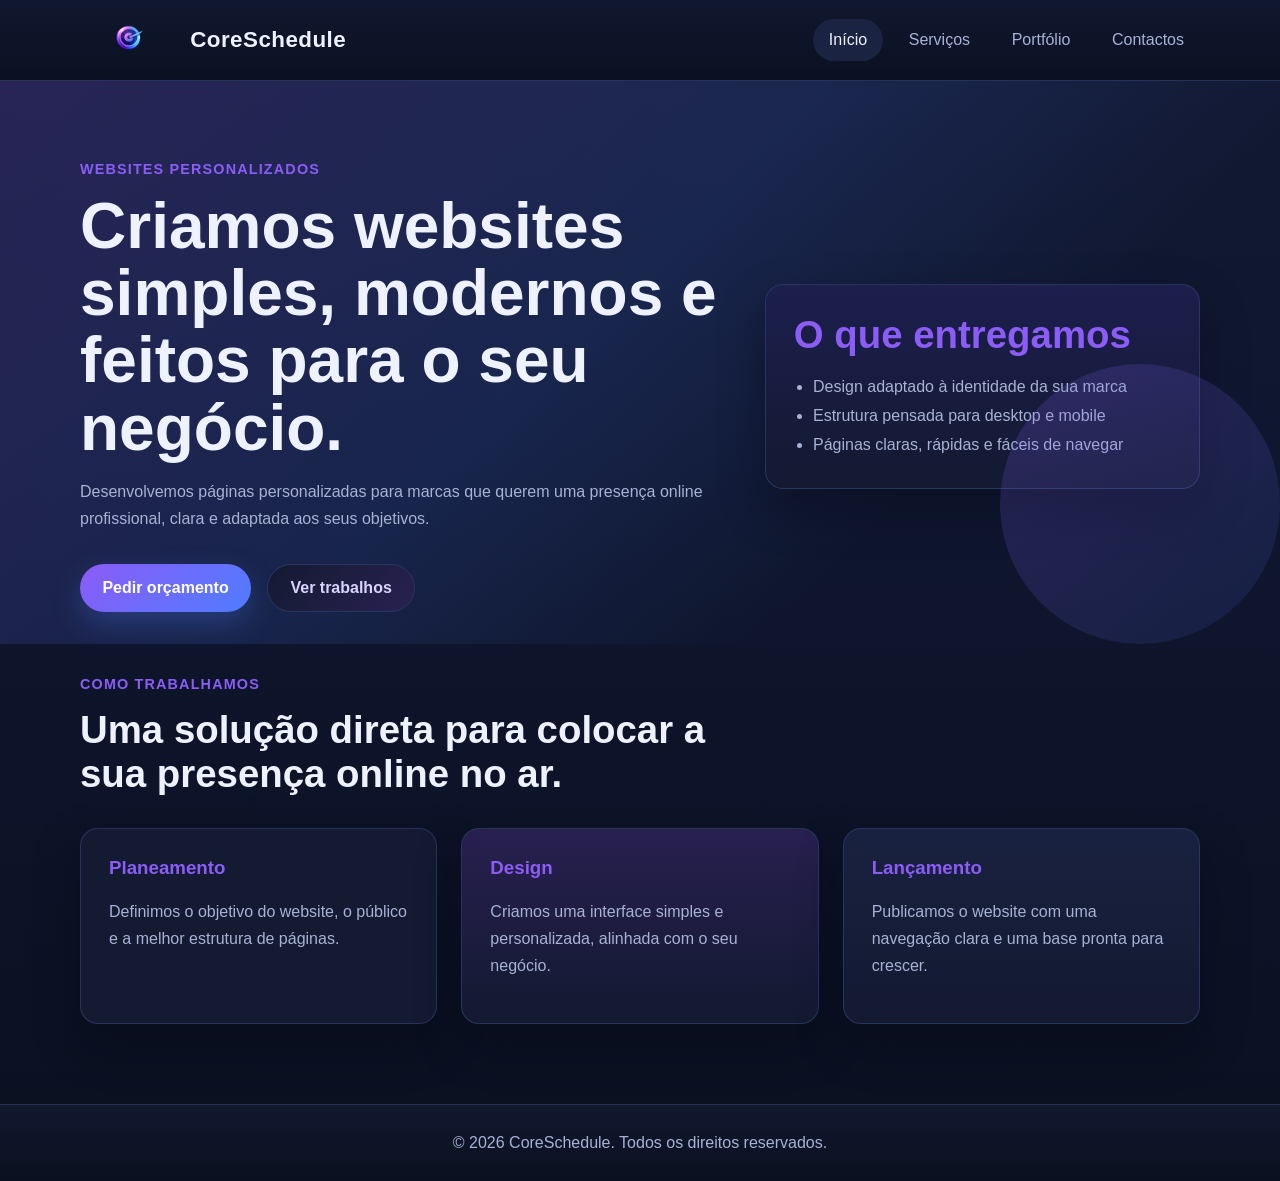
<file: index.html>
<!DOCTYPE html>
<html lang="pt">
<head>
    <meta charset="UTF-8">
    <meta name="viewport" content="width=device-width, initial-scale=1.0">
    <title>CoreSchedule</title>
    <link rel="stylesheet" href="css/styles.css">
    <link rel="icon" type="image/x-icon" href="css/galeria/icoCoreSchedule.ico">
</head>
<body>
    <!-- Header -->
    <header class="site-header">
        <div class="container nav-wrap">
            <!-- Brand / Logo -->
            <a class="brand" href="index.html" aria-label="CoreSchedule - voltar ao início">
                <img class="brand-mark" src="css/galeria/logoCoreSchedule.png" alt="Logo da CoreSchedule">
                <span class="brand-text">CoreSchedule</span>
            </a>

            <!-- Main Navigation -->
            <nav class="site-nav" aria-label="Menu principal">
                <a class="is-active" href="index.html">Início</a>
                <a href="pages/servicos.html">Serviços</a>
                <a href="pages/portfolio.html">Portfólio</a>
                <a href="pages/contactos.html">Contactos</a>
            </nav>
        </div>
    </header>

    <!-- Main Content -->
    <main>
        <!-- Hero Section -->
        <section class="hero">
            <div class="container hero-grid">
                <!-- Hero Text Content -->
                <div>
                    <p class="eyebrow">Websites personalizados</p>
                    <h1>Criamos websites simples, modernos e feitos para o seu negócio.</h1>
                    <p class="hero-text">
                        Desenvolvemos páginas personalizadas para marcas que querem uma presença
                        online profissional, clara e adaptada aos seus objetivos.
                    </p>
                    <div class="hero-actions">
                        <a class="button primary" href="pages/contactos.html">Pedir orçamento</a>
                        <a class="button secondary" href="pages/portfolio.html">Ver trabalhos</a>
                    </div>
                </div>

                <!-- Hero Highlight Card -->
                <div class="hero-card">
                    <h2>O que entregamos</h2>
                    <ul class="feature-list">
                        <li>Design adaptado à identidade da sua marca</li>
                        <li>Estrutura pensada para desktop e mobile</li>
                        <li>Páginas claras, rápidas e fáceis de navegar</li>
                    </ul>
                </div>
            </div>
        </section>

        <!-- Process Section -->
        <section class="section">
            <div class="container">
                <!-- Section Heading -->
                <div class="section-heading">
                    <p class="eyebrow">Como trabalhamos</p>
                    <h2>Uma solução direta para colocar a sua presença online no ar.</h2>
                </div>

                <!-- Process Cards -->
                <div class="card-grid">
                    <article class="info-card">
                        <h3>Planeamento</h3>
                        <p>Definimos o objetivo do website, o público e a melhor estrutura de páginas.</p>
                    </article>
                    <article class="info-card">
                        <h3>Design</h3>
                        <p>Criamos uma interface simples e personalizada, alinhada com o seu negócio.</p>
                    </article>
                    <article class="info-card">
                        <h3>Lançamento</h3>
                        <p>Publicamos o website com uma navegação clara e uma base pronta para crescer.</p>
                    </article>
                </div>
            </div>
        </section>
    </main>

    <!-- Footer -->
    <footer class="site-footer">
        <div class="container footer-content">
            <p>&copy; 2026 CoreSchedule. Todos os direitos reservados.</p>
        </div>
    </footer>
</body>
</html>
</file>
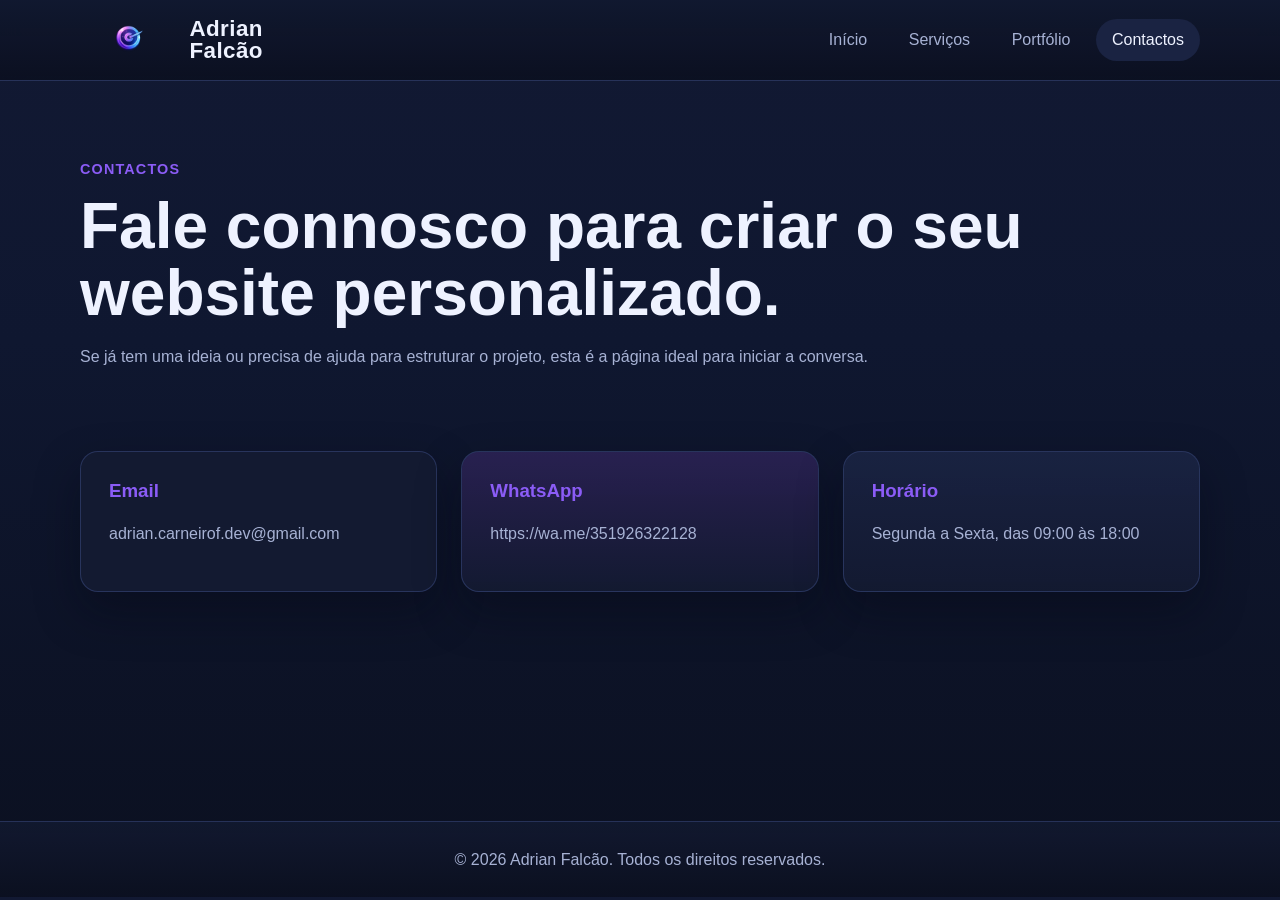
<file: pages/contactos.html>
<!DOCTYPE html>
<html lang="pt">
<head>
    <meta charset="UTF-8">
    <meta name="viewport" content="width=device-width, initial-scale=1.0">
    <title>Contactos</title>
    <link rel="stylesheet" href="../css/styles.css">
    <link rel="icon" type="image/png" href="../css/galeria/logoCoreSchedule.png">
</head>
<body>
    <!-- Header -->
    <header class="site-header">
        <div class="container nav-wrap">
            <!-- Brand / Logo -->
            <a class="brand" href="../index.html" aria-label="Adrian Falcão - voltar ao início">
                <img class="brand-mark" src="../css/galeria/logoCoreSchedule.png" alt="Logo da Adrian Falcão">
                <span class="brand-text">Adrian Falcão</span>
            </a>

            <!-- Main Navigation -->
            <nav class="site-nav" aria-label="Menu principal">
                <a href="../index.html">Início</a>
                <a href="servicos.html">Serviços</a>
                <a href="portfolio.html">Portfólio</a>
                <a class="is-active" href="contactos.html">Contactos</a>
            </nav>
        </div>
    </header>

    <!-- Main Content -->
    <main class="page-main">
        <!-- Page Intro Section -->
        <section class="page-hero">
            <div class="container">
                <p class="eyebrow">Contactos</p>
                <h1>Fale connosco para criar o seu website personalizado.</h1>
                <p class="page-intro">
                    Se já tem uma ideia ou precisa de ajuda para estruturar o projeto,
                    esta é a página ideal para iniciar a conversa.
                </p>
            </div>
        </section>

        <!-- Contact Information Section -->
        <section class="section">
            <div class="container contact-layout">
                <article class="info-card">
                    <h3>Email</h3>
                    <p>adrian.carneirof.dev@gmail.com</p>
                </article>
                <article class="info-card">
                    <h3>WhatsApp</h3>
                    <p><a href="https://wa.me/351926322128" target="_blank" rel="noopener noreferrer">https://wa.me/351926322128</a></p>
                </article>
                <article class="info-card">
                    <h3>Horário</h3>
                    <p>Segunda a Sexta, das 09:00 às 18:00</p>
                </article>
            </div>
        </section>
    </main>

    <!-- Footer -->
    <footer class="site-footer">
        <div class="container footer-content">
            <p>&copy; 2026 Adrian Falcão. Todos os direitos reservados.</p>
        </div>
    </footer>
</body>
</html>
</file>
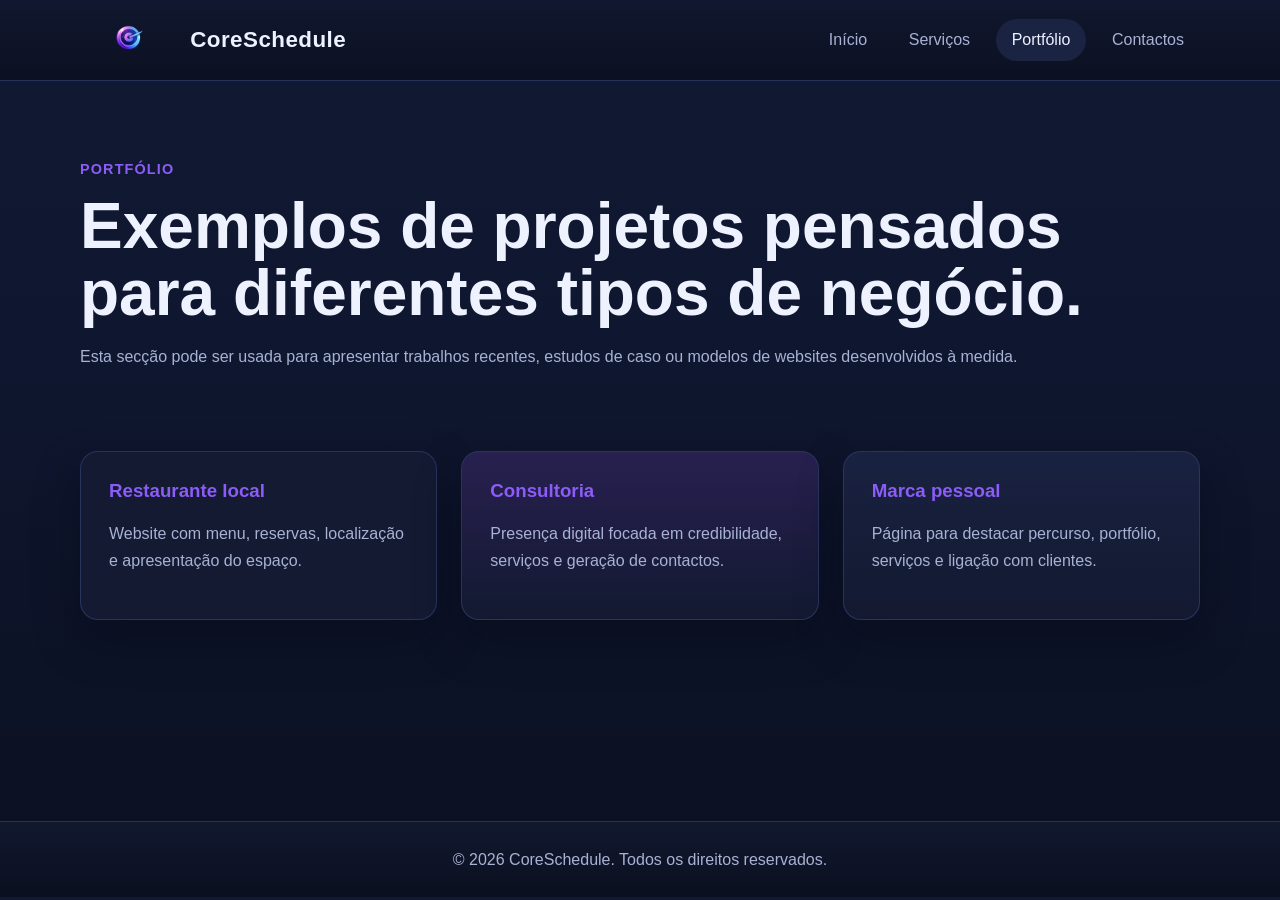
<file: pages/portfolio.html>
<!DOCTYPE html>
<html lang="pt">
<head>
    <meta charset="UTF-8">
    <meta name="viewport" content="width=device-width, initial-scale=1.0">
    <title>Portfólio</title>
    <link rel="stylesheet" href="../css/styles.css">
    <link rel="icon" type="image/png" href="../css/galeria/logoCoreSchedule.png">
</head>
<body>
    <!-- Header -->
    <header class="site-header">
        <div class="container nav-wrap">
            <!-- Brand / Logo -->
            <a class="brand" href="../index.html" aria-label="CoreSchedule - voltar ao início">
                <img class="brand-mark" src="../css/galeria/logoCoreSchedule.png" alt="Logo da CoreSchedule">
                <span class="brand-text">CoreSchedule</span>
            </a>

            <!-- Main Navigation -->
            <nav class="site-nav" aria-label="Menu principal">
                <a href="../index.html">Início</a>
                <a href="servicos.html">Serviços</a>
                <a class="is-active" href="portfolio.html">Portfólio</a>
                <a href="contactos.html">Contactos</a>
            </nav>
        </div>
    </header>

    <!-- Main Content -->
    <main class="page-main">
        <!-- Page Intro Section -->
        <section class="page-hero">
            <div class="container">
                <p class="eyebrow">Portfólio</p>
                <h1>Exemplos de projetos pensados para diferentes tipos de negócio.</h1>
                <p class="page-intro">
                    Esta secção pode ser usada para apresentar trabalhos recentes, estudos de caso
                    ou modelos de websites desenvolvidos à medida.
                </p>
            </div>
        </section>

        <!-- Portfolio Cards Section -->
        <section class="section">
            <div class="container card-grid">
                <article class="info-card">
                    <h3>Restaurante local</h3>
                    <p>Website com menu, reservas, localização e apresentação do espaço.</p>
                </article>
                <article class="info-card">
                    <h3>Consultoria</h3>
                    <p>Presença digital focada em credibilidade, serviços e geração de contactos.</p>
                </article>
                <article class="info-card">
                    <h3>Marca pessoal</h3>
                    <p>Página para destacar percurso, portfólio, serviços e ligação com clientes.</p>
                </article>
            </div>
        </section>
    </main>

    <!-- Footer -->
    <footer class="site-footer">
        <div class="container footer-content">
            <p>&copy; 2026 CoreSchedule. Todos os direitos reservados.</p>
        </div>
    </footer>
</body>
</html>
</file>
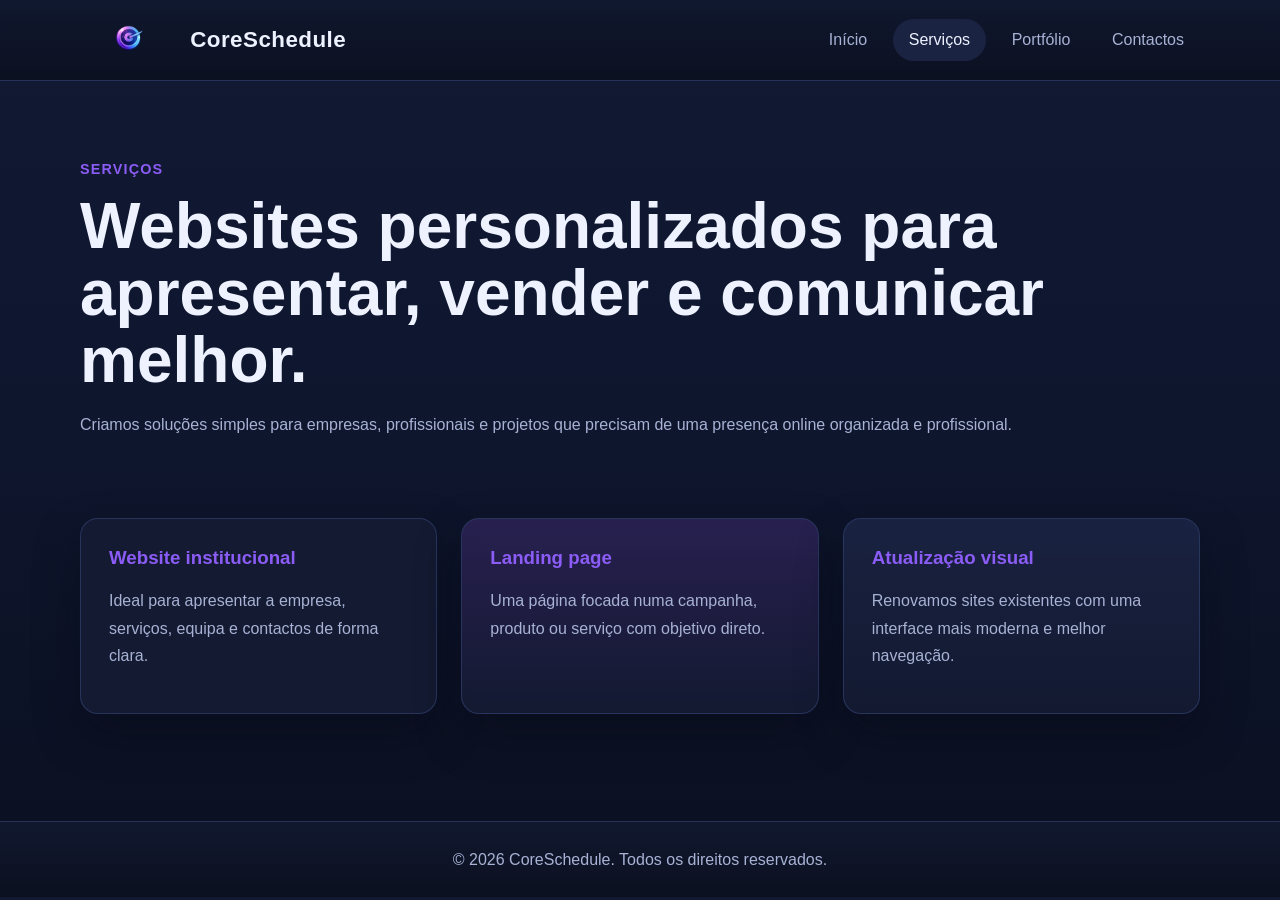
<file: pages/servicos.html>
<!DOCTYPE html>
<html lang="pt">
<head>
    <meta charset="UTF-8">
    <meta name="viewport" content="width=device-width, initial-scale=1.0">
    <title>Serviços</title>
    <link rel="stylesheet" href="../css/styles.css">
    <link rel="icon" type="image/png" href="../css/galeria/logoCoreSchedule.png">
</head>
<body>
    <!-- Header -->
    <header class="site-header">
        <div class="container nav-wrap">
            <!-- Brand / Logo -->
            <a class="brand" href="../index.html" aria-label="CoreSchedule - voltar ao início">
                <img class="brand-mark" src="../css/galeria/logoCoreSchedule.png" alt="Logo da CoreSchedule">
                <span class="brand-text">CoreSchedule</span>
            </a>

            <!-- Main Navigation -->
            <nav class="site-nav" aria-label="Menu principal">
                <a href="../index.html">Início</a>
                <a class="is-active" href="servicos.html">Serviços</a>
                <a href="portfolio.html">Portfólio</a>
                <a href="contactos.html">Contactos</a>
            </nav>
        </div>
    </header>

    <!-- Main Content -->
    <main class="page-main">
        <!-- Page Intro Section -->
        <section class="page-hero">
            <div class="container">
                <p class="eyebrow">Serviços</p>
                <h1>Websites personalizados para apresentar, vender e comunicar melhor.</h1>
                <p class="page-intro">
                    Criamos soluções simples para empresas, profissionais e projetos que precisam
                    de uma presença online organizada e profissional.
                </p>
            </div>
        </section>

        <!-- Services Cards Section -->
        <section class="section">
            <div class="container card-grid">
                <article class="info-card">
                    <h3>Website institucional</h3>
                    <p>Ideal para apresentar a empresa, serviços, equipa e contactos de forma clara.</p>
                </article>
                <article class="info-card">
                    <h3>Landing page</h3>
                    <p>Uma página focada numa campanha, produto ou serviço com objetivo direto.</p>
                </article>
                <article class="info-card">
                    <h3>Atualização visual</h3>
                    <p>Renovamos sites existentes com uma interface mais moderna e melhor navegação.</p>
                </article>
            </div>
        </section>
    </main>

    <!-- Footer -->
    <footer class="site-footer">
        <div class="container footer-content">
            <p>&copy; 2026 CoreSchedule. Todos os direitos reservados.</p>
        </div>
    </footer>
</body>
</html>
</file>
<file: css/styles.css>
/* Variáveis globais de cor, espaçamento e sombras */
:root {
    --bg: #0b1020;
    --surface: #131a31;
    --surface-soft: #1a2342;
    --surface-alt: #1d1f4d;
    --text: #eef2ff;
    --muted: #a7b2d4;
    --line: #2a365f;
    --primary: #4f7cff;
    --primary-dark: #3b63d6;
    --accent: #8b5cf6;
    --accent-soft: #2a2152;
    --shadow: 0 20px 45px rgba(4, 8, 20, 0.4);
    --radius: 18px;
    --container: 1120px;
}

/* Reset base */
* {
    box-sizing: border-box;
}

/* Estrutura geral da página */
body {
    margin: 0;
    font-family: "Segoe UI", Tahoma, Geneva, Verdana, sans-serif;
    color: var(--text);
    background: linear-gradient(180deg, #121933 0%, #0f1730 38%, var(--bg) 100%);
}

/* Elementos base */
a {
    color: inherit;
    text-decoration: none;
}

p,
h1,
h2,
h3 {
    margin-top: 0;
}

/* Container central reutilizável */
.container {
    width: min(calc(100% - 2rem), var(--container));
    margin: 0 auto;
}

/* Cabeçalho e navegação principal */
.site-header {
    position: sticky;
    top: 0;
    z-index: 10;
    background: linear-gradient(180deg, rgba(17, 24, 47, 0.96) 0%, rgba(11, 16, 32, 0.92) 100%);
    backdrop-filter: blur(10px);
    border-bottom: 1px solid rgba(42, 54, 95, 0.9);
}

.nav-wrap {
    display: flex;
    align-items: center;
    justify-content: space-between;
    gap: 1rem;
    padding: 1rem 0;
}

.brand {
    display: inline-flex;
    align-items: center;
    gap: 0.85rem;
    font-size: 1.4rem;
    font-weight: 700;
    letter-spacing: 0.02em;
}

.brand-mark {
    width: 40%;
    height: 48px;
    display: block;
    flex-shrink: 0;
    object-fit: contain;
}

.brand-text {
    color: var(--text);
    line-height: 1;
}

.site-nav {
    display: flex;
    flex-wrap: wrap;
    gap: 0.6rem;
}

.site-nav a {
    padding: 0.75rem 1rem;
    border-radius: 999px;
    color: var(--muted);
    transition: background-color 0.2s ease, color 0.2s ease;
}

.site-nav a:hover,
.site-nav a.is-active {
    background: var(--surface-soft);
    color: var(--text);
}

/* Secções hero e topo das páginas internas */
.hero,
.page-hero {
    padding: 5rem 0 2rem;
}

.hero {
    position: relative;
    background: linear-gradient(135deg, rgba(139, 92, 246, 0.18) 0%, rgba(79, 124, 255, 0.14) 45%, rgba(19, 26, 49, 0) 72%);
}

.hero::after {
    content: "";
    position: absolute;
    inset: auto 0 0 auto;
    width: 280px;
    height: 280px;
    border-radius: 50%;
    background: linear-gradient(135deg, rgba(139, 92, 246, 0.2), rgba(79, 124, 255, 0.1));
    pointer-events: none;
}

.hero-grid {
    display: grid;
    grid-template-columns: 1.35fr 0.9fr;
    gap: 2rem;
    align-items: center;
}

/* Tipografia de destaque */
.eyebrow {
    margin-bottom: 1rem;
    font-size: 0.9rem;
    font-weight: 700;
    text-transform: uppercase;
    letter-spacing: 0.08em;
    color: var(--accent);
}

h1 {
    font-size: clamp(2.2rem, 5vw, 4.2rem);
    line-height: 1.05;
    margin-bottom: 1rem;
}

h2 {
    font-size: clamp(1.7rem, 3vw, 2.4rem);
    margin-bottom: 1rem;
}

/* Texto auxiliar e descrições */
.hero-text,
.page-intro,
.info-card p,
.footer-content p {
    color: var(--muted);
    line-height: 1.7;
}

/* Botões e ações principais */
.hero-actions {
    display: flex;
    flex-wrap: wrap;
    gap: 1rem;
    margin-top: 2rem;
}

.button {
    display: inline-flex;
    align-items: center;
    justify-content: center;
    min-height: 48px;
    padding: 0.85rem 1.4rem;
    border-radius: 999px;
    font-weight: 600;
}

.button.primary {
    background: linear-gradient(135deg, var(--accent) 0%, var(--primary) 100%);
    color: #ffffff;
    box-shadow: 0 12px 30px rgba(79, 124, 255, 0.28);
}

.button.primary:hover {
    background: var(--primary-dark);
}

.button.secondary {
    background: linear-gradient(135deg, rgba(19, 26, 49, 1) 0%, rgba(42, 33, 82, 0.95) 100%);
    border: 1px solid var(--line);
    color: #d8d3ff;
}

/* Cards e blocos de conteúdo */
.hero-card,
.info-card {
    background: var(--surface);
    border: 1px solid rgba(42, 54, 95, 0.95);
    border-radius: var(--radius);
    padding: 1.75rem;
    box-shadow: var(--shadow);
}

.hero-card {
    background: linear-gradient(180deg, rgba(29, 31, 77, 0.98) 0%, rgba(19, 26, 49, 0.98) 100%);
}

.info-card:nth-child(2) {
    background: linear-gradient(180deg, rgba(42, 33, 82, 0.95) 0%, rgba(19, 26, 49, 0.98) 100%);
}

.info-card:nth-child(3) {
    background: linear-gradient(180deg, rgba(26, 35, 66, 0.95) 0%, rgba(19, 26, 49, 0.98) 100%);
}

.info-card h3,
.hero-card h2 {
    color: var(--accent);
}

/* Listas de funcionalidades */
.feature-list {
    margin: 0;
    padding-left: 1.2rem;
    color: var(--muted);
    line-height: 1.8;
}

/* Secções de conteúdo */
.section {
    padding: 2rem 0 5rem;
}

.section-heading {
    max-width: 700px;
    margin-bottom: 2rem;
}

.card-grid,
.contact-layout {
    display: grid;
    grid-template-columns: repeat(3, minmax(0, 1fr));
    gap: 1.5rem;
}

.page-main {
    min-height: calc(100vh - 160px);
}

/* Rodapé */
.site-footer {
    border-top: 1px solid rgba(42, 54, 95, 0.9);
    background: linear-gradient(180deg, rgba(17, 24, 47, 0.96) 0%, rgba(11, 16, 32, 0.92) 100%);
}

.footer-content {
    display: flex;
    justify-content: center;
    gap: 1rem;
    padding: 1.5rem 0;
}

.footer-content p {
    margin-bottom: 0;
}

/* Responsividade */
@media (max-width: 860px) {
    .nav-wrap,
    .footer-content {
        flex-direction: column;
        align-items: flex-start;
    }

    .hero,
    .page-hero {
        padding-top: 3rem;
    }

    .hero-grid,
    .card-grid,
    .contact-layout {
        grid-template-columns: 1fr;
    }

    .site-nav {
        width: 100%;
    }

    .brand-mark {
        width: 42px;
        height: 42px;
    }
}
</file>
